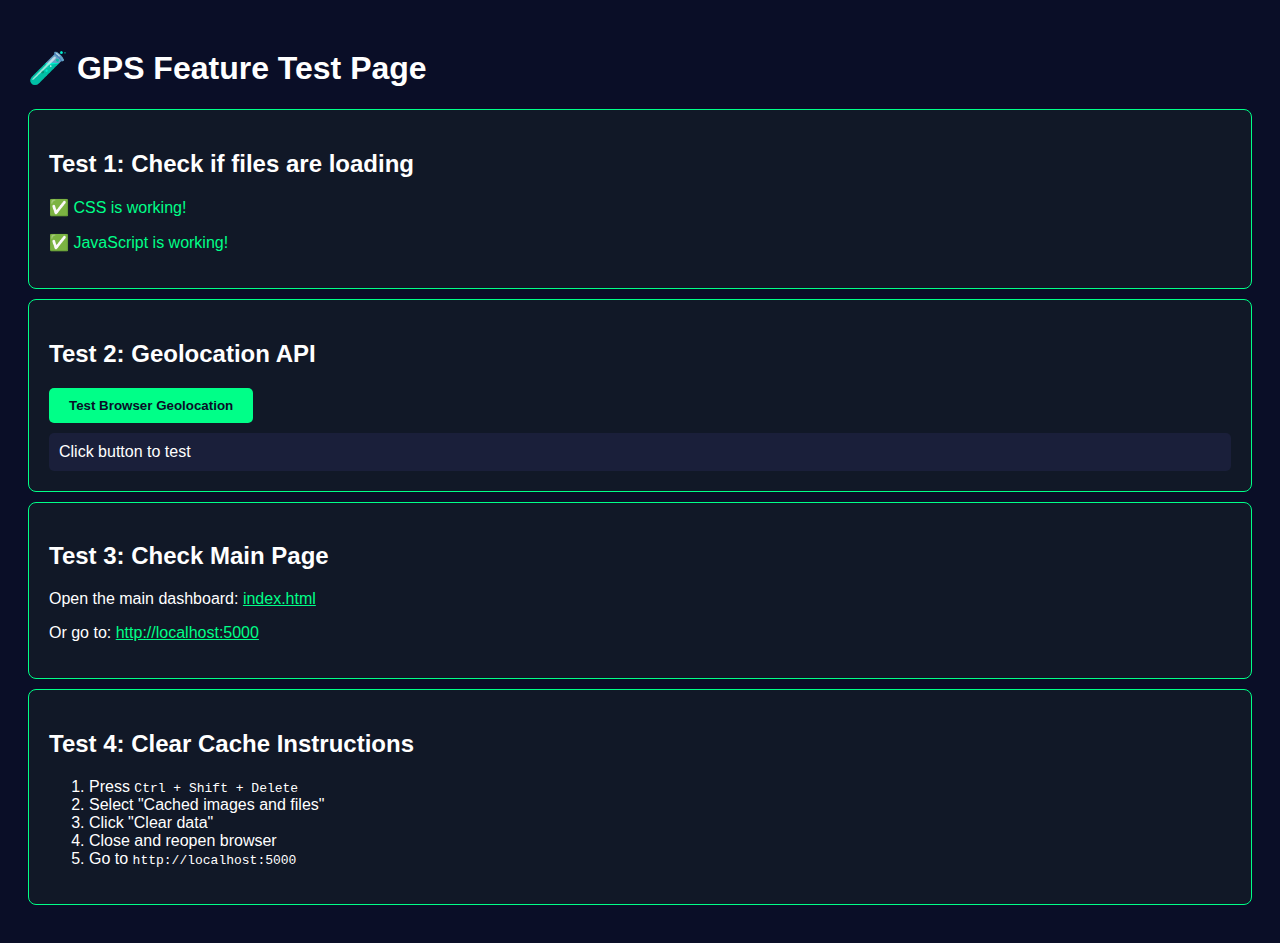
<file: CommandPanel/frontend/TEST_PAGE.html>
<!DOCTYPE html>
<html>

<head>
    <title>GPS Feature Test</title>
    <style>
        body {
            font-family: Arial, sans-serif;
            padding: 20px;
            background: #0a0e27;
            color: white;
        }

        .test-box {
            background: #111827;
            padding: 20px;
            margin: 10px 0;
            border-radius: 8px;
            border: 1px solid #00ff88;
        }

        button {
            padding: 10px 20px;
            background: #00ff88;
            color: #0a0e27;
            border: none;
            border-radius: 5px;
            cursor: pointer;
            font-weight: bold;
        }

        button:hover {
            background: #00ccff;
        }

        .status {
            margin-top: 10px;
            padding: 10px;
            background: #1a1f3a;
            border-radius: 5px;
        }
    </style>
</head>

<body>
    <h1>🧪 GPS Feature Test Page</h1>

    <div class="test-box">
        <h2>Test 1: Check if files are loading</h2>
        <p id="cssTest">❌ CSS not loaded</p>
        <p id="jsTest">❌ JavaScript not loaded</p>
    </div>

    <div class="test-box">
        <h2>Test 2: Geolocation API</h2>
        <button onclick="testGeolocation()">Test Browser Geolocation</button>
        <div class="status" id="geoStatus">Click button to test</div>
    </div>

    <div class="test-box">
        <h2>Test 3: Check Main Page</h2>
        <p>Open the main dashboard: <a href="index.html" style="color: #00ff88;">index.html</a></p>
        <p>Or go to: <a href="http://localhost:5000" style="color: #00ff88;">http://localhost:5000</a></p>
    </div>

    <div class="test-box">
        <h2>Test 4: Clear Cache Instructions</h2>
        <ol>
            <li>Press <code>Ctrl + Shift + Delete</code></li>
            <li>Select "Cached images and files"</li>
            <li>Click "Clear data"</li>
            <li>Close and reopen browser</li>
            <li>Go to <code>http://localhost:5000</code></li>
        </ol>
    </div>

    <script>
        // Test if JavaScript is working
        document.getElementById('jsTest').innerHTML = '✅ JavaScript is working!';
        document.getElementById('jsTest').style.color = '#00ff88';

        // Test if CSS is applied
        if (getComputedStyle(document.body).backgroundColor === 'rgb(10, 14, 39)') {
            document.getElementById('cssTest').innerHTML = '✅ CSS is working!';
            document.getElementById('cssTest').style.color = '#00ff88';
        }

        function testGeolocation() {
            const status = document.getElementById('geoStatus');
            status.innerHTML = '⏳ Requesting location...';

            if (!navigator.geolocation) {
                status.innerHTML = '❌ Geolocation not supported';
                status.style.color = '#ff4444';
                return;
            }

            navigator.geolocation.getCurrentPosition(
                (position) => {
                    const lat = position.coords.latitude.toFixed(6);
                    const lon = position.coords.longitude.toFixed(6);
                    const acc = Math.round(position.coords.accuracy);

                    status.innerHTML = `✅ Location found!<br>
                        📍 Latitude: ${lat}<br>
                        📍 Longitude: ${lon}<br>
                        🎯 Accuracy: ±${acc}m`;
                    status.style.color = '#00ff88';
                },
                (error) => {
                    let msg = '';
                    switch (error.code) {
                        case error.PERMISSION_DENIED:
                            msg = '❌ Permission denied - Please allow location access';
                            break;
                        case error.POSITION_UNAVAILABLE:
                            msg = '❌ Location unavailable';
                            break;
                        case error.TIMEOUT:
                            msg = '❌ Request timed out';
                            break;
                    }
                    status.innerHTML = msg;
                    status.style.color = '#ff4444';
                },
                {
                    enableHighAccuracy: true,
                    timeout: 10000,
                    maximumAge: 0
                }
            );
        }
    </script>
</body>

</html>
</file>
